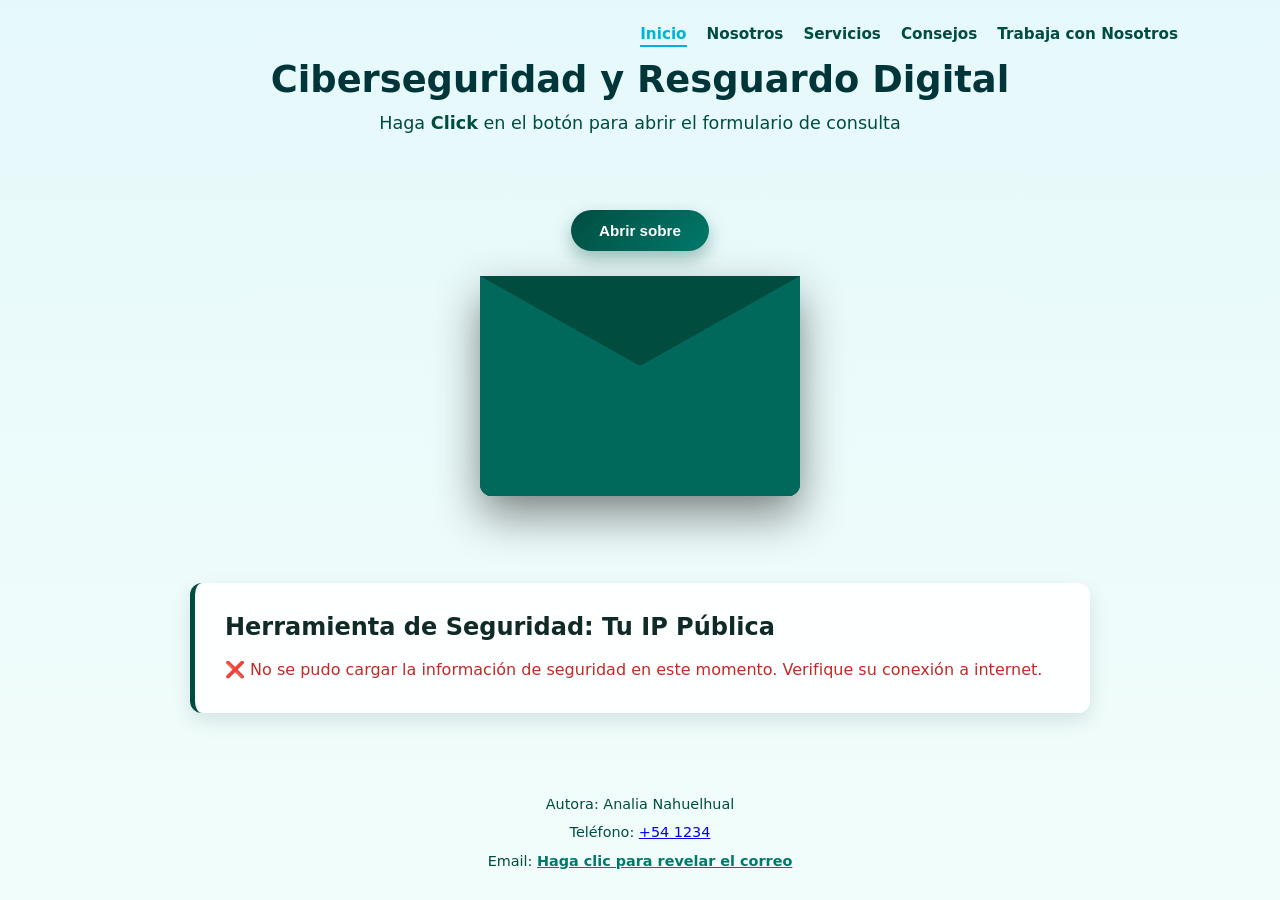
<file: index.html>
<!DOCTYPE html>
<html lang="es">
<head>
    <meta charset="UTF-8">
    <meta name="viewport" content="width=device-width, initial-scale=1.0">
    <title>Servicio de Seguridad Digital</title>
    <link rel="stylesheet" href="styles.css">
</head>
<body>
    <!-- COMIENZO DE HEADER -->
    <header class="header">
        <!---COMIENZO DE MENU NAV-->
        <nav>
            <ul>
                <!---LISTA/ ENLACES RELATIVOS-->
                <li><a href="index.html" class="active">Inicio</a></li>
                <li><a href="nosotros.html">Nosotros</a></li>
                <li><a href="servicios.html">Servicios</a></li>
                <li><a href="consejos.html">Consejos</a></li>
                <li><a href="trabaja-con-nosotros.html">Trabaja con Nosotros</a></li>
            </ul>
        </nav>
        <h1>Ciberseguridad y Resguardo Digital</h1>
        <p>Haga <strong>Click</strong> en el botón para abrir el formulario de consulta</p>
    </header>

    <!-- COMIENZO DE MAIN -->
    <main class="formulario">
        <!-- BOTÓN PARA ABRIR Y CERRAR -->
        <button id="open-btn" class="btn-primario" type="button">Abrir sobre</button>
        
        <!-- CONTENEDOR DEL SOBRE  -->
        <div id="envelope" class="envelope-wrapper">
            <!-- FONDO DE LA SOLAPA -->
            <div class="flap-bg"></div>
            
            <!-- SOLAPA -->
            <div class="flap"></div>
            
            <!-- HOJA DEL FORMULARIO -->
            <form id="formulario-sobre" novalidate>
                <h2>Consulta de Seguridad</h2>
                <label for="nombre">Nombre/Empresa</label>
                <input type="text" id="nombre" name="nombre" placeholder="Ingrese su nombre">
                
                <label for="email">Email</label>
                <input type="email" id="email" name="email" placeholder="Ingrese su email">
            
                <label for="mensaje">Mensaje</label>
                <textarea id="mensaje" name="mensaje" placeholder="Escriba su consulta" rows="3"></textarea>
                
                <button type="submit" class="btn-enviar">Enviar</button>
            </form>
            
            <!-- BOLSILLO -->
            <div class="pocket"></div>
        </div>
    </main>
    <!-------API----->
    <section class="contenedor-nosotros">
        <div class="tarjeta-objetivo">
            <h2>Herramienta de Seguridad: Tu IP Pública</h2>
            <div id="api-container">
                <p id="api-status">Cargando información de red...</p>
            </div>
        </div>
    </section>

    <!-- COMIENZO FOOTER -->
    <footer>
        <p>Autora: Analia Nahuelhual</p>
        <p>Teléfono: <a href="tel:+54123" rel="nofollow noopener">+54 1234</a></p>
        <p>Email: <button class="btn-revelar-email" data-usuario="contacto" data-dominio="sobreform.com">Haga clic para revelar el correo</button></p>
    </footer>

    <!-- JAVASCRIPT -->
    <script src="app.js"></script>
</body>
</html>
</file>
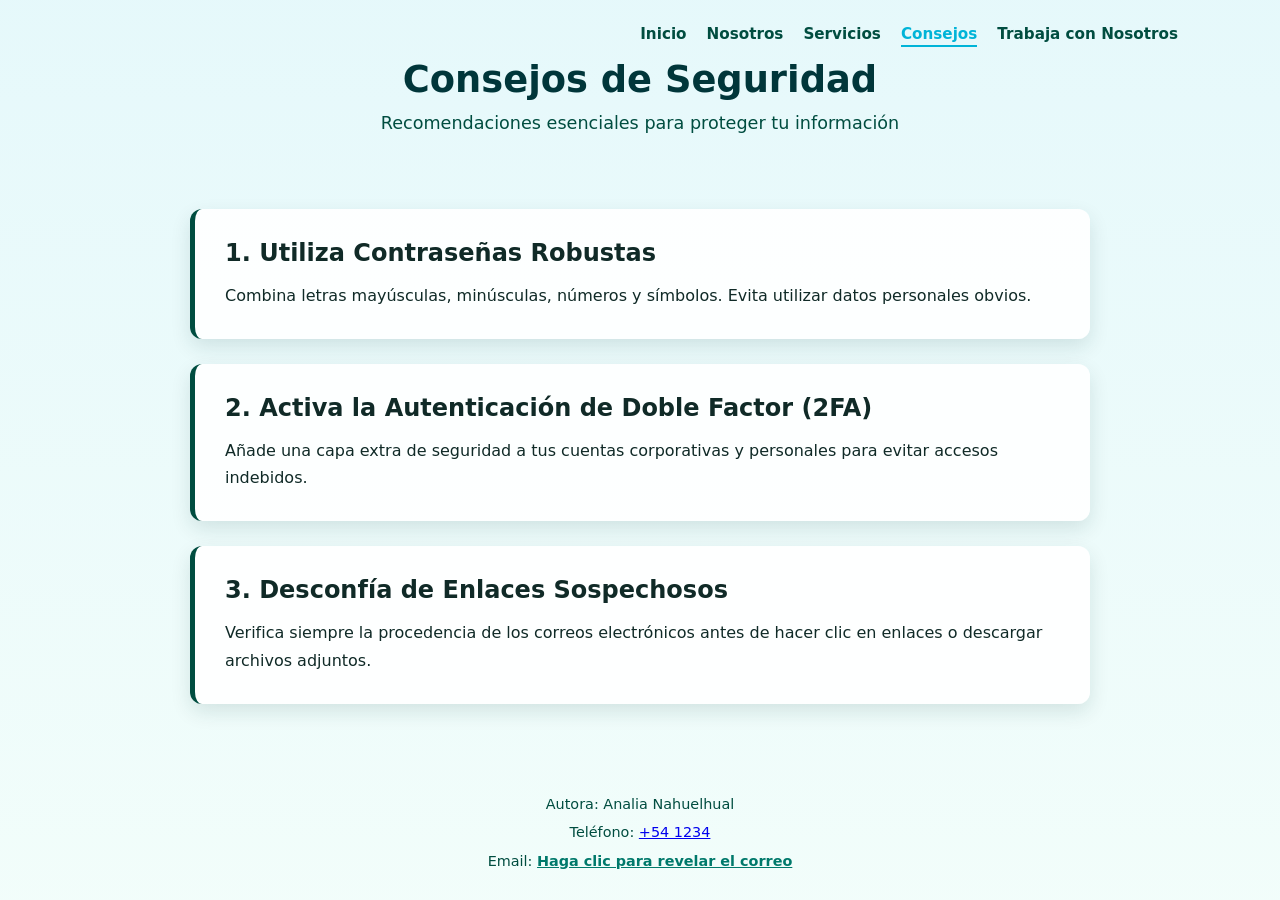
<file: consejos.html>
<!DOCTYPE html>
<html lang="es">
<head>
    <meta charset="UTF-8">
    <meta name="viewport" content="width=device-width, initial-scale=1.0">
    <title>Consejos</title>
    <link rel="stylesheet" href="styles.css">
</head>
<body>
    <!-- COMIENZO DE HEADER -->
    <header class="header">
        <nav>
            <ul>
                <li><a href="index.html">Inicio</a></li>
                <li><a href="nosotros.html">Nosotros</a></li>
                <li><a href="servicios.html">Servicios</a></li>
                <li><a href="consejos.html" class="active">Consejos</a></li>
                <li><a href="trabaja-con-nosotros.html">Trabaja con Nosotros</a></li>
            </ul>
        </nav>
        <h1>Consejos de Seguridad</h1>
        <p>Recomendaciones esenciales para proteger tu información</p>
    </header>

    <!-- COMIENZO DE MAIN -->
    <main class="contenedor-nosotros">
        <section class="tarjeta-objetivo">
            <h2>1. Utiliza Contraseñas Robustas</h2>
            <p>Combina letras mayúsculas, minúsculas, números y símbolos. Evita utilizar datos personales obvios.</p>
        </section>
        <section class="tarjeta-objetivo">
            <h2>2. Activa la Autenticación de Doble Factor (2FA)</h2>
            <p>Añade una capa extra de seguridad a tus cuentas corporativas y personales para evitar accesos indebidos.</p>
        </section>
        <section class="tarjeta-objetivo">
            <h2>3. Desconfía de Enlaces Sospechosos</h2>
            <p>Verifica siempre la procedencia de los correos electrónicos antes de hacer clic en enlaces o descargar archivos adjuntos.</p>
        </section>
    </main>
    <!----COMIENZO DE FOOTER--->
    <footer>
        <p>Autora: Analia Nahuelhual</p>
        <p>Teléfono: <a href="tel:+541234" rel="nofollow noopener">+54 1234</a></p>
        <p>Email: <button class="btn-revelar-email" data-usuario="contacto" data-dominio="sobreform.com">Haga clic para revelar el correo</button></p>
    </footer>
    <!-----JS---->
    <script src="app.js"></script>
</body>
</html>
</file>
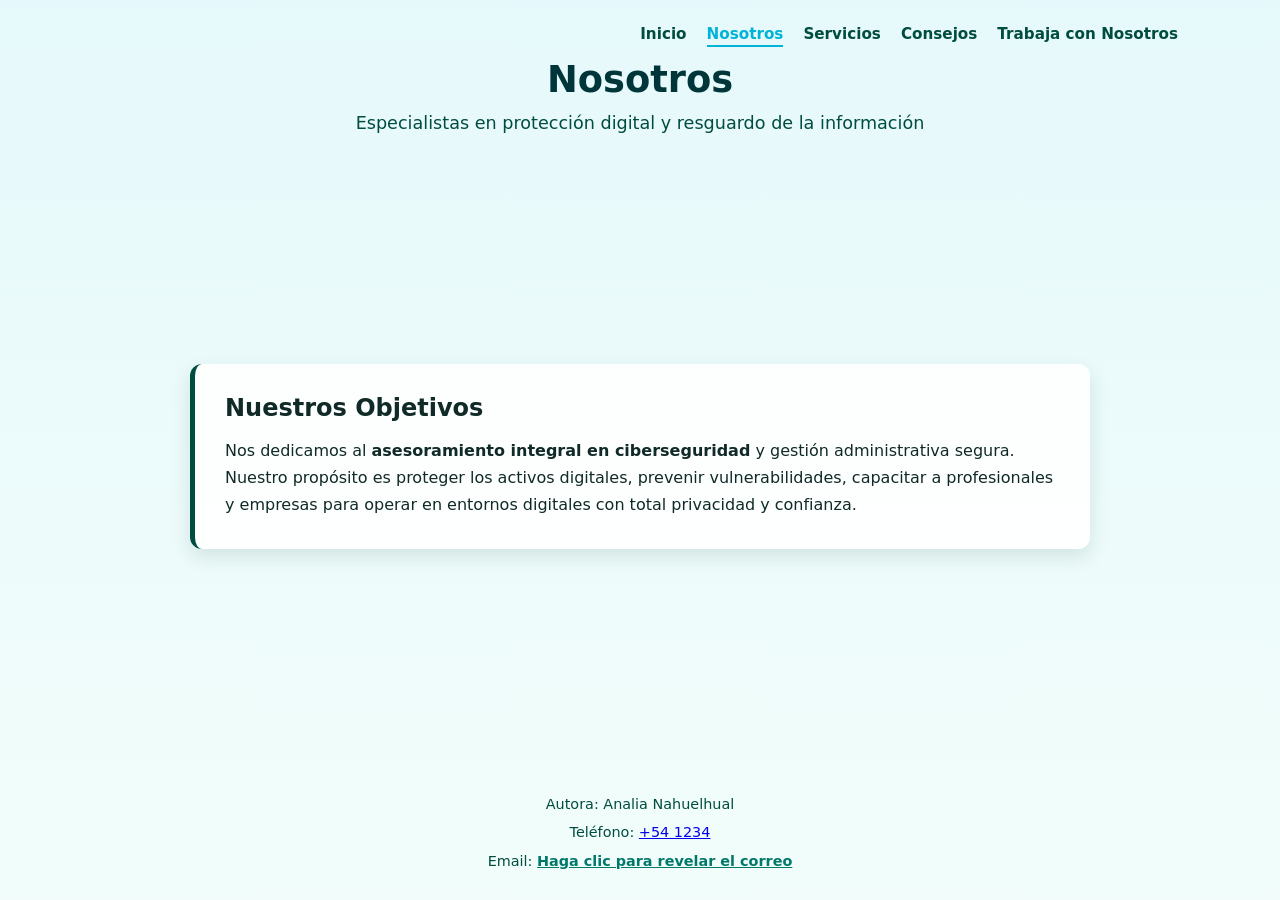
<file: nosotros.html>
<!DOCTYPE html>
<html lang="es">
<head>
    <meta charset="UTF-8">
    <meta name="viewport" content="width=device-width, initial-scale=1.0">
    <title>Nosotros</title>
    <link rel="stylesheet" href="styles.css">
</head>
<body>
    <!-----COMIENZO DE HEADER--->
    <header class="header">
        <nav>
            <ul>
                <li><a href="index.html">Inicio</a></li>
                <li><a href="nosotros.html" class="active">Nosotros</a></li>
                <li><a href="servicios.html">Servicios</a></li>
                <li><a href="consejos.html">Consejos</a></li>
                <li><a href="trabaja-con-nosotros.html">Trabaja con Nosotros</a></li>
            </ul>
        </nav>
        <h1>Nosotros</h1>
        <p>Especialistas en protección digital y resguardo de la información</p>
    </header>

    <!-----COMIENZO DEL MAIN-->
    <main class="contenedor-nosotros">
        <section class="tarjeta-objetivo">
            <h2>Nuestros Objetivos</h2>
            <p>Nos dedicamos al <strong>asesoramiento integral en ciberseguridad</strong> y gestión administrativa segura. 
            Nuestro propósito es proteger los activos digitales, prevenir vulnerabilidades, capacitar a profesionales y empresas para operar en entornos digitales con total privacidad y confianza.</p>
        </section>
    </main>

    <!---comienzo de footer-->
    <footer class="footer">
        <p>Autora: Analia Nahuelhual</p>
        <p>Teléfono: <a href="tel:+541234" rel="nofollow noopener">+54 1234</a></p>
        <p>Email: <button class="btn-revelar-email" data-usuario="contacto" data-dominio="sobreform.com">Haga clic para revelar el correo</button></p>
    </footer>

    <!---JAVASCRIPT-->
    <script src="app.js"></script>
</body>
</html>
</file>
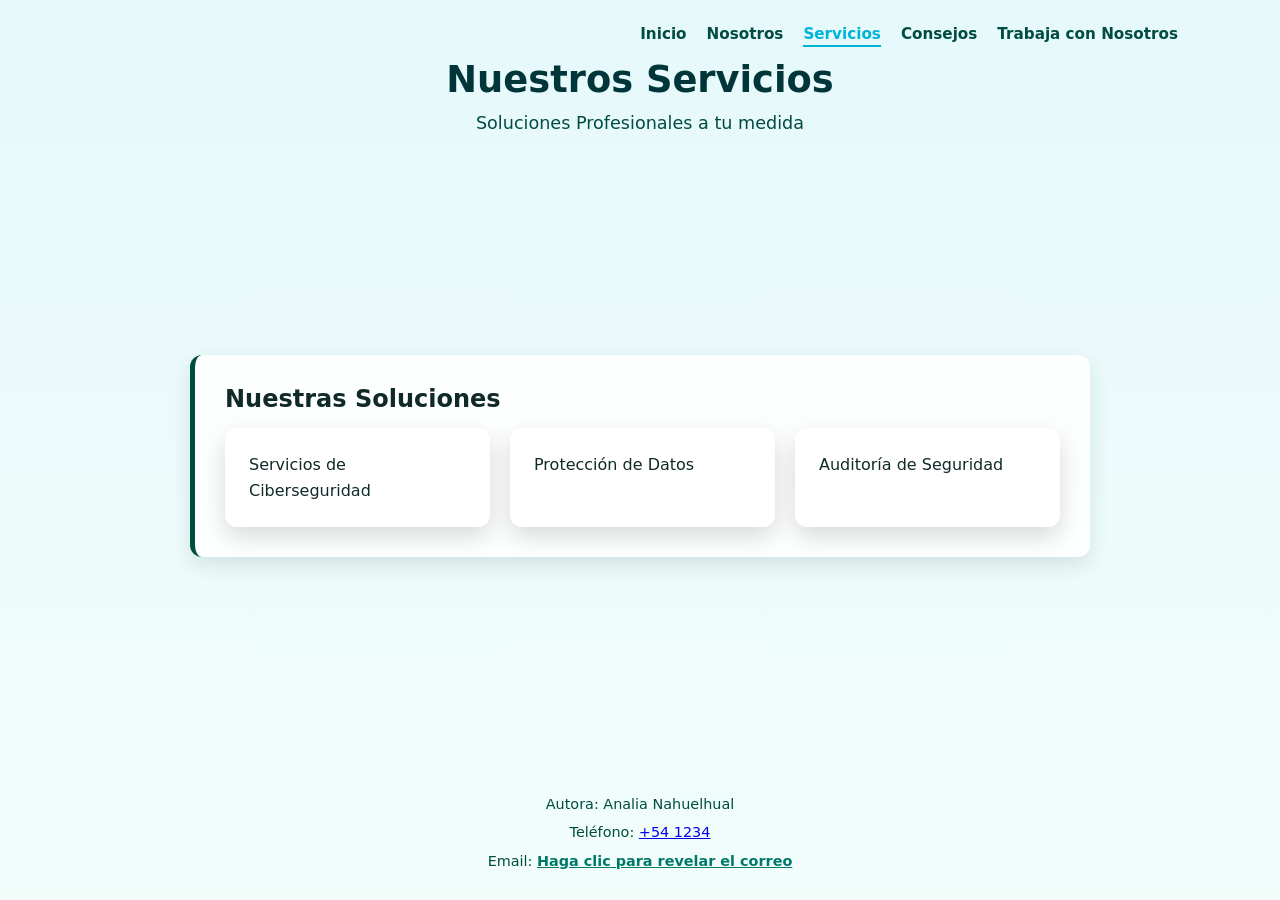
<file: servicios.html>
<!DOCTYPE html>
<html lang="es">
<head>
    <meta charset="UTF-8">
    <meta name="viewport" content="width=device-width, initial-scale=1.0">
    <title>Servicios</title>
    <link rel="stylesheet" href="styles.css">
</head>
<body>
    <!---COMIENZO DE HEADER-->
    <header class="header">
        <nav>
            <ul>
                <li><a href="index.html">Inicio</a></li>
                <li><a href="nosotros.html">Nosotros</a></li>
                <li><a href="servicios.html" class="active">Servicios</a></li>
                <li><a href="consejos.html">Consejos</a></li>
                <li><a href="trabaja-con-nosotros.html">Trabaja con Nosotros</a></li>
            </ul>
        </nav>
        <h1>Nuestros Servicios</h1>
        <p>Soluciones Profesionales a tu medida</p>
    </header>
    <!-----COMIENZO DE MAIN-->
    <main class="contenedor-servicios">
        <section class="tarjeta-servicios">
            <h2>Nuestras Soluciones</h2>
            <ul>
                <li>Servicios de Ciberseguridad</li>
                <li>Protección de Datos</li>
                <li>Auditoría de Seguridad</li>
            </ul>
        </section>
    </main>
    <!----COMIENZO DE FOOTER-->
    <footer class="footer">
        <p>Autora: Analia Nahuelhual</p>
        <p>Teléfono: <a href="tel:+541234" rel="nofollow noopener">+54 1234</a></p>
        <p>Email: <button class="btn-revelar-email" data-usuario="contacto" data-dominio="sobreform.com">Haga clic para revelar el correo</button></p>
    </footer>
    <!---JAVASCRIPT-->
    <script src="app.js"></script>
</body>
</html>
</file>
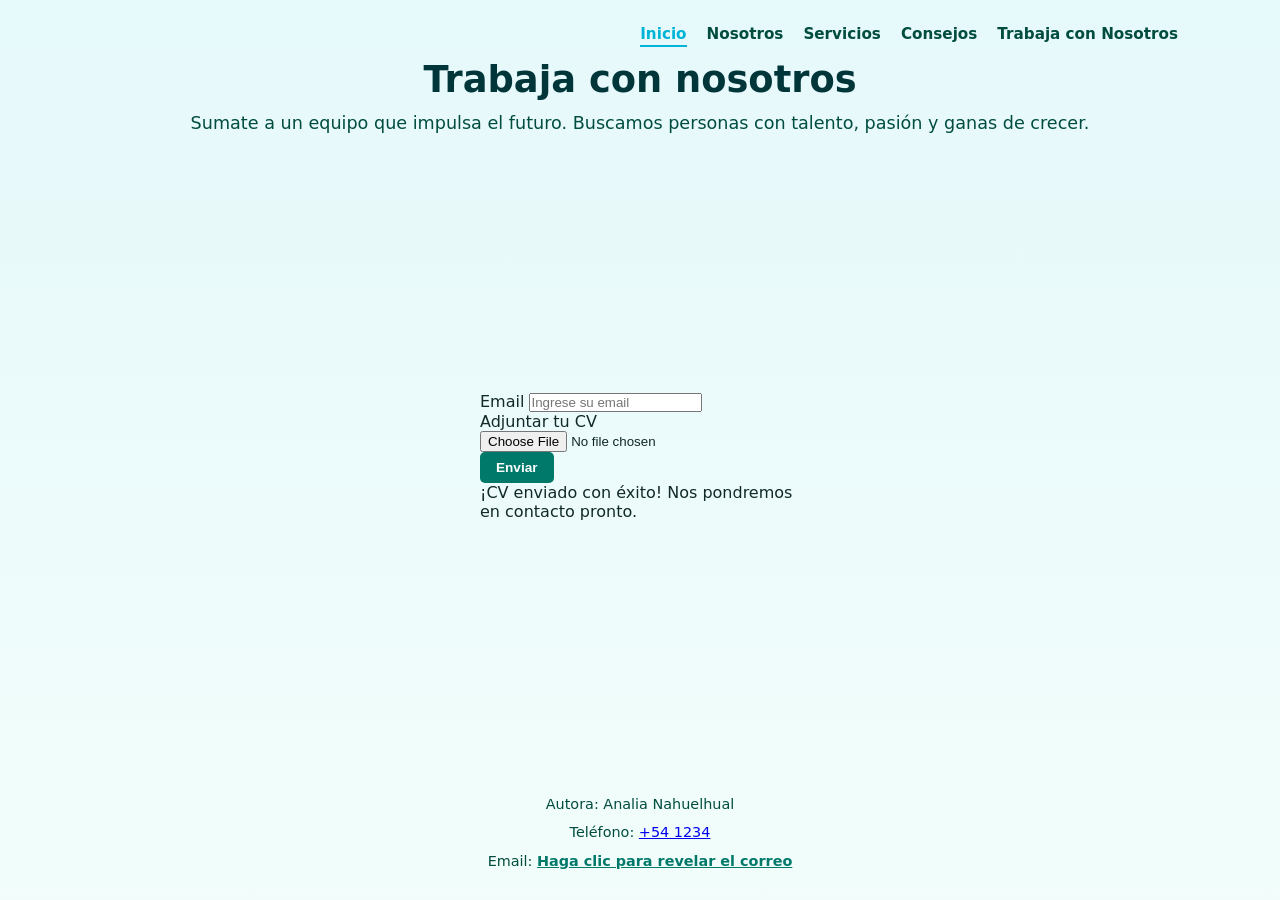
<file: trabaja con nosotros.html>
<!DOCTYPE html>
<html lang="es">
<head>
    <meta charset="UTF-8">
    <meta name="viewport" content="width=device-width, initial-scale=1.0">
    <title>Trabaja con Nosotros</title>
    <link rel="stylesheet" href="styles.css">
</head>
<body>
    <!-- COMIENZO DE HEADER -->
    <header class="header">
        <nav>
            <ul>
                <li><a href="index.html" class="active">Inicio</a></li>
                <li><a href="nosotros.html">Nosotros</a></li>
                <li><a href="servicios.html">Servicios</a></li>
                <li><a href="consejos.html">Consejos</a></li>
                <li><a href="Trabaja con Nosotros.html">Trabaja con Nosotros</a></li>
            </ul>
        </nav>
        <h1>Trabaja con nosotros</h1>
        <p>Sumate a un equipo que impulsa el futuro. Buscamos personas con talento, pasión y ganas de crecer.</p>
    </header>
    
    <!-----COMIENZO DE MAIN---->

    <main class="formulario">
    <form id="cv-formilario">
            <label for="email">Email</label>
            <input type="email" id="email" name="email" placeholder="Ingrese su email">
            <br>
            <label for="cv">Adjuntar tu CV</label>
            <input type="file" id="cv" name="cv" accept=".pdf" required>
            <button type="submit" class="btn-enviar">Enviar</button>
            <p id="mensaje-exito" class="mensaje hidden">¡CV enviado con éxito! Nos pondremos en contacto pronto.</p>
    </form>
</main>
    <!-- COMIENZO FOOTER -->
    <footer>
        <p>Autora: Analia Nahuelhual</p>
        <p>Teléfono: <a href="tel:+54123456789" rel="nofollow noopener">+54 1234</a></p>
        <p>Email: <button class="btn-revelar-email" data-usuario="contacto" data-dominio="sobreform.com">Haga clic para revelar el correo</button></p>
    </footer>
<script src="app.js"></script>
</body>
</html>
</file>
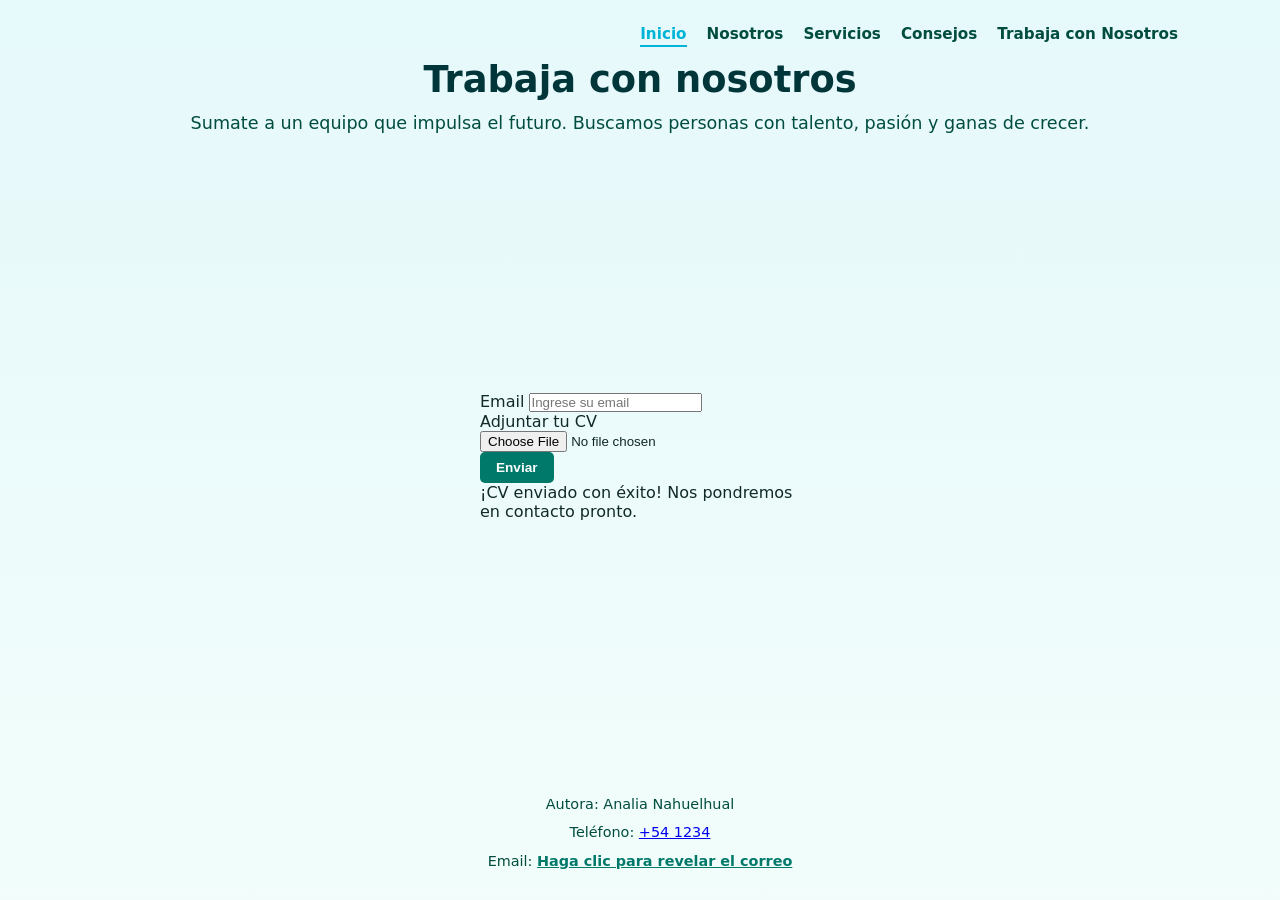
<file: trabaja-con-nosotros.html>
<!DOCTYPE html>
<html lang="es">
<head>
    <meta charset="UTF-8">
    <meta name="viewport" content="width=device-width, initial-scale=1.0">
    <title>Trabaja con Nosotros</title>
    <link rel="stylesheet" href="styles.css">
</head>
<body>
    <!-- COMIENZO DE HEADER -->
    <header class="header">
        <nav>
            <ul>
                <li><a href="index.html" class="active">Inicio</a></li>
                <li><a href="nosotros.html">Nosotros</a></li>
                <li><a href="servicios.html">Servicios</a></li>
                <li><a href="consejos.html">Consejos</a></li>
                <li><a href="trabaja-con-nosotros.html">Trabaja con Nosotros</a></li>
            </ul>
        </nav>
        <h1>Trabaja con nosotros</h1>
        <p>Sumate a un equipo que impulsa el futuro. Buscamos personas con talento, pasión y ganas de crecer.</p>
    </header>
    
    <!-----COMIENZO DE MAIN--FORMULARIO-->

    <main class="formulario">
    <form id="cv-formilario">
            <label for="email">Email</label>
            <input type="email" id="email" name="email" placeholder="Ingrese su email">
            <br>
            <label for="cv">Adjuntar tu CV</label>
            <input type="file" id="cv" name="cv" accept=".pdf" required>
            <button type="submit" class="btn-enviar">Enviar</button>
            <p id="mensaje-exito" class="mensaje hidden">¡CV enviado con éxito! Nos pondremos en contacto pronto.</p>
    </form>
</main>
    <!-- COMIENZO FOOTER -->
    <footer>
        <p>Autora: Analia Nahuelhual</p>
        <p>Teléfono: <a href="tel:+541234" rel="nofollow noopener">+54 1234</a></p>
        <p>Email: <button class="btn-revelar-email" data-usuario="contacto" data-dominio="sobreform.com">Haga clic para revelar el correo</button></p>
    </footer>
    <!---JS---->
    <script src="app.js"></script>
</body>
</html>
</file>
<file: styles.css>
/*VARIABLE PARA ACTUALIZAR PROYECTO*/
:root {
  --fondo-url: url('https://images.unsplash.com/photo-1518837695005-2083093ee35b?auto=format&fit=crop&w=1920&q=80');
  --color-sobre-base: #00363a;
  --color-solapa: #004d40;
  --color-bolsillo: #00695c;
  --color-carta: #ffffff;
  --texto-carta: #102a27;
  --borde-input: #b2dfdb;
  --acento-cyan: #00b4d8;
  --sombra-fuerte: 0 20px 45px rgba(0, 0, 0, 0.45);
}
/*SELECTOR UNIVERSAL*/
*, *::before, *::after {
  margin: 0;
  padding: 0;
  box-sizing: border-box;
}
/*BODY*/
body {
  background-image: linear-gradient(rgba(224, 247, 250, 0.82), rgba(240, 253, 250, 0.88)), var(--fondo-url);
  background-size: cover;
  background-position: center;
  background-repeat: no-repeat;
  background-attachment: fixed;
  font-family: system-ui, -apple-system, BlinkMacSystemFont, 'Segoe UI', Roboto, sans-serif;
  min-height: 100vh;
  display: flex;
  flex-direction: column;
  justify-content: space-between;
  align-items: center;
  padding: 24px 16px;
  color: var(--texto-carta);
}

/* HEADER */
.header {
  width: 100%; /*ancho*/
  max-width: 1100px;
  position: relative;
  text-align: center;
  margin-bottom: 20px;
}

.header nav {
  display: flex;
  justify-content: flex-end;
  width: 100%;
  padding-right: 12px;
  margin-bottom: 15px;
}

.header nav ul {
  display: flex; /*los items en fila*/
  gap: 20px; /*espacio entre cada links*/
  list-style: none; /*saca los puntos de la lista*/
  flex-wrap: wrap; /*para que no se rompa, sino entra en el cel*/
}

.header nav a {
  text-decoration: none; /*saca el subrayado*/
  font-weight: 700;
  color: #004d40;
  font-size: 0.95rem;
  transition: color 0.2s ease;
}

.header nav a:hover, /*EL USUARIO PASA EL MOUSE*/
.header nav a.active {
  color: var(--acento-cyan);
  border-bottom: 2px solid var(--acento-cyan);
  padding-bottom: 2px;
}

.header h1 {
  font-size: 2.3rem;
  color: #00363a;
  margin-top: 15px;
  margin-bottom: 12px;
}

.header p {
  color: #004d40;
  font-size: 1.1rem;
  margin-top: 5px;
}

/* MAIN SOBRE */
.formulario {
  position: relative; /*para que el sobre sea referencia*/
  display: flex; /*modo flexible*/
  flex-direction: column; /*columan*/
  align-items: center;
  width: 320px;
  margin: 40px auto;
}

.btn-primario {
  border: none;
  border-radius: 25px;
  padding: 12px 28px;
  background: linear-gradient(135deg, #004d40, #00796b);
  color: #ffffff;
  font-weight: 700;
  font-size: 0.95rem;
  cursor: pointer;
  box-shadow: 0 8px 18px rgba(0, 77, 64, 0.35);
  margin-bottom: 25px;
  transition: transform 0.2s ease; /*le da suavidad*/
}

.btn-primario:hover {
  transform: translateY(-2px); /*Para crear efecto*/
}

/* CONTENEDOR PRINCIPAL DEL SOBRE */
.envelope-wrapper {
  width: 320px;
  height: 220px;
  background-color: var(--color-sobre-base);
  box-shadow: var(--sombra-fuerte);
  border-radius: 0 0 12px 12px;
  position: relative;
}

/* FONDO RECTANGULAR DE LA SOLAPA */
.flap-bg {
  position: absolute;
  top: 0;
  left: 0;
  width: 100%; /*ocupa todo el ancho*/
  height: 110px;
  background-color: var(--color-solapa);
  z-index: 2; /*esta por encima ddel sobre*/
  transition: opacity 0.3s ease;  /*transparencia, empieza visible y al abrir se hace invisible para dejar ver el triangulo de atrás*/
}

/* SOLAPA con bordes transparente para formar el triangulo */
.flap {
  position: absolute;
  top: 0;
  left: 0;
  width: 0; /*sin tamaño*/
  height: 0;
  border-left: 160px solid transparent; /*invisible*/
  border-right: 160px solid transparent;
  border-top: 110px solid var(--color-solapa);
  transform-origin: top; /*gira desde arriba*/
  z-index: 3; 
  transition: transform 0.45s ease; /*animación giro*/
}

/* LA HOJA (FORMULARIO) */
#formulario-sobre {
  position: absolute; /*hija del form (relative) por eso puede salir flotando*/
  top: 20px;
  left: 50%;
  transform: translateX(-50%);
  width: 290px;  /*ancho de la hoja*/
  max-height: 180px; /* Altura cerrada: se esconde perfecto */
  background-color: var(--color-carta);
  padding: 12px 15px; /*espacio interno, no queda pegaado en el texto*/
  border-radius: 8px; /*esquina de la carta*/
  border: 1px solid rgba(0, 0, 0, 0.08);
  box-shadow: 0 10px 25px rgba(0, 0, 0, 0.2);
  z-index: 1;
  transition: transform 0.5s cubic-bezier(0.4, 0, 0.2, 1), max-height 0.5s ease; /*animaciones para cuando sube y baja*/
  display: flex;
  flex-direction: column;
  overflow-y: auto; /* Scroll interno si hay muchos campos */
}

/* Estilos de los elementos internos de la hoja */
/*Titulo del formulario*/
#formulario-sobre h2 { 
  font-size: 14px;
  color: #004d40;
  margin-bottom: 8px;
  text-align: center;
}

#formulario-sobre label {
  font-size: 10px;
  font-weight: 700;
  color: #004d40;
  text-transform: uppercase;
  margin-bottom: 2px;
  display: block;
}

#formulario-sobre input,
#formulario-sobre textarea {
  width: 100%;
  padding: 6px 8px;
  border: 1.5px solid var(--borde-input);
  border-radius: 5px;
  font-size: 12px;
  background-color: #f7fafc;
  outline: none;
  margin-bottom: 8px;
  font-family: inherit;
  resize: none;
}

#formulario-sobre input:focus,
#formulario-sobre textarea:focus {
  border-color: var(--acento-cyan);
  background-color: #fffef0;
}

.btn-enviar {
  border: none;
  border-radius: 5px;
  padding: 8px 16px;
  background-color: #00796b;
  color: #ffffff;
  font-weight: 700;
  font-size: 0.85rem;
  cursor: pointer;
  align-self: flex-end;
  margin-top: auto;
  transition: background 0.2s ease;
}

.btn-enviar:hover {
  background-color: #004d40;
}

/* BOLSILLO INFERIOR */
.pocket {
  position: absolute;
  bottom: 0;
  left: 0;
  width: 0;
  height: 0;
  border-left: 160px solid var(--color-bolsillo);
  border-right: 160px solid var(--color-bolsillo);
  border-top: 90px solid transparent;
  border-bottom: 130px solid var(--color-bolsillo);
  border-radius: 0 0 12px 12px;
  z-index: 4;
  pointer-events: none;
}

/* ANIMACIONES DE APERTURA */
.formulario.open .flap {
  transform: rotateX(180deg); /*gira 180 para atrás y baja a z-index 1 para quedar detras de la carta*/
  z-index: 1;
}
/*se oculta con opacity y pointer-events none para que no bloquee el click del form*/
.formulario.open .flap-bg {
  opacity: 0;
  pointer-events: none;
}

.formulario.open #formulario-sobre {
  transform: translateY(-130px) translateX(-50%); /* Sube para mostrarse (centrada) */
  max-height: 600px; /* Se expande hacia abajo para mostrar todos los campos */
  z-index: 5; /*la carta queda arriba para escribir*/
  box-shadow: 0 15px 35px rgba(0, 0, 0, 0.3);
}


.contenedor-nosotros, .contenedor-servicios {
  width: 100%;
  max-width: 900px;
  margin: 30px auto;
  display: flex;
  flex-direction: column;
  gap: 25px;
}

.tarjeta-objetivo, .tarjeta-servicios {
  background-color: rgba(255, 255, 255, 0.92);
  padding: 30px;
  border-radius: 12px;
  box-shadow: 0 8px 20px rgba(0, 54, 58, 0.12);
  border-left: 5px solid var(--color-solapa);
}

.tarjeta-objetivo h2, .tarjeta-servicios h2 {
  margin-bottom: 15px;
}

.tarjeta-objetivo p {
  line-height: 1.7;
}

.tarjeta-servicios ul {
  list-style-type: none;
  display: flex;
  flex-wrap: wrap;
  gap: 20px;
  padding-left: 0;
  margin-top: 10px;
}

.tarjeta-servicios li {
  background-color: #ffffff;
  color: var(--texto-carta);
  font-size: 1rem;
  padding: 24px;
  border-radius: 12px;
  box-shadow: 0 10px 25px rgba(0, 0, 0, 0.15); /*sobra*/
  flex: 1 1 250px;
  transition: transform 0.3s ease; /*animación*/
  line-height: 1.6;
}

.tarjeta-servicios li:hover {
  transform: translateY(-5px);
}

/*FOOTER*/
footer {
  text-align: center;
  font-size: 0.9rem;
  color: #004d40;
  line-height: 2;
  margin-top: 30px;
}

.btn-revelar-email {
  background: none;
  border: none;
  color: #00796b;
  font-family: inherit;
  font-size: inherit;
  font-weight: 700;
  cursor: pointer;
  text-decoration: underline;
}

/*Es todo lo que se achica para celular*/
@media (max-width: 480px) {
  .header h1 { font-size: 1.5rem; }

  .formulario, .envelope-wrapper { width: 280px; }
  .envelope-wrapper { height: 210px; }

  .flap-bg { height: 100px; }

  .flap { 
    border-left-width: 140px; 
    border-right-width: 140px; 
    border-top-width: 100px; 
  }

  #formulario-sobre { 
    width: 260px; 
    max-height: 160px; 
    top: 15px; 
    left: 50%; 
    transform: translateX(-50%); 
  }

  /* La hoja se expande también en celulares al abrirse */
  .formulario.open #formulario-sobre {
    transform: translateY(-120px) translateX(-50%);
    max-height: 550px; 
  }

  .pocket { 
    border-left-width: 140px; 
    border-right-width: 140px; 
    border-top-width: 80px; 
    border-bottom-width: 110px; 
  }
}
</file>
